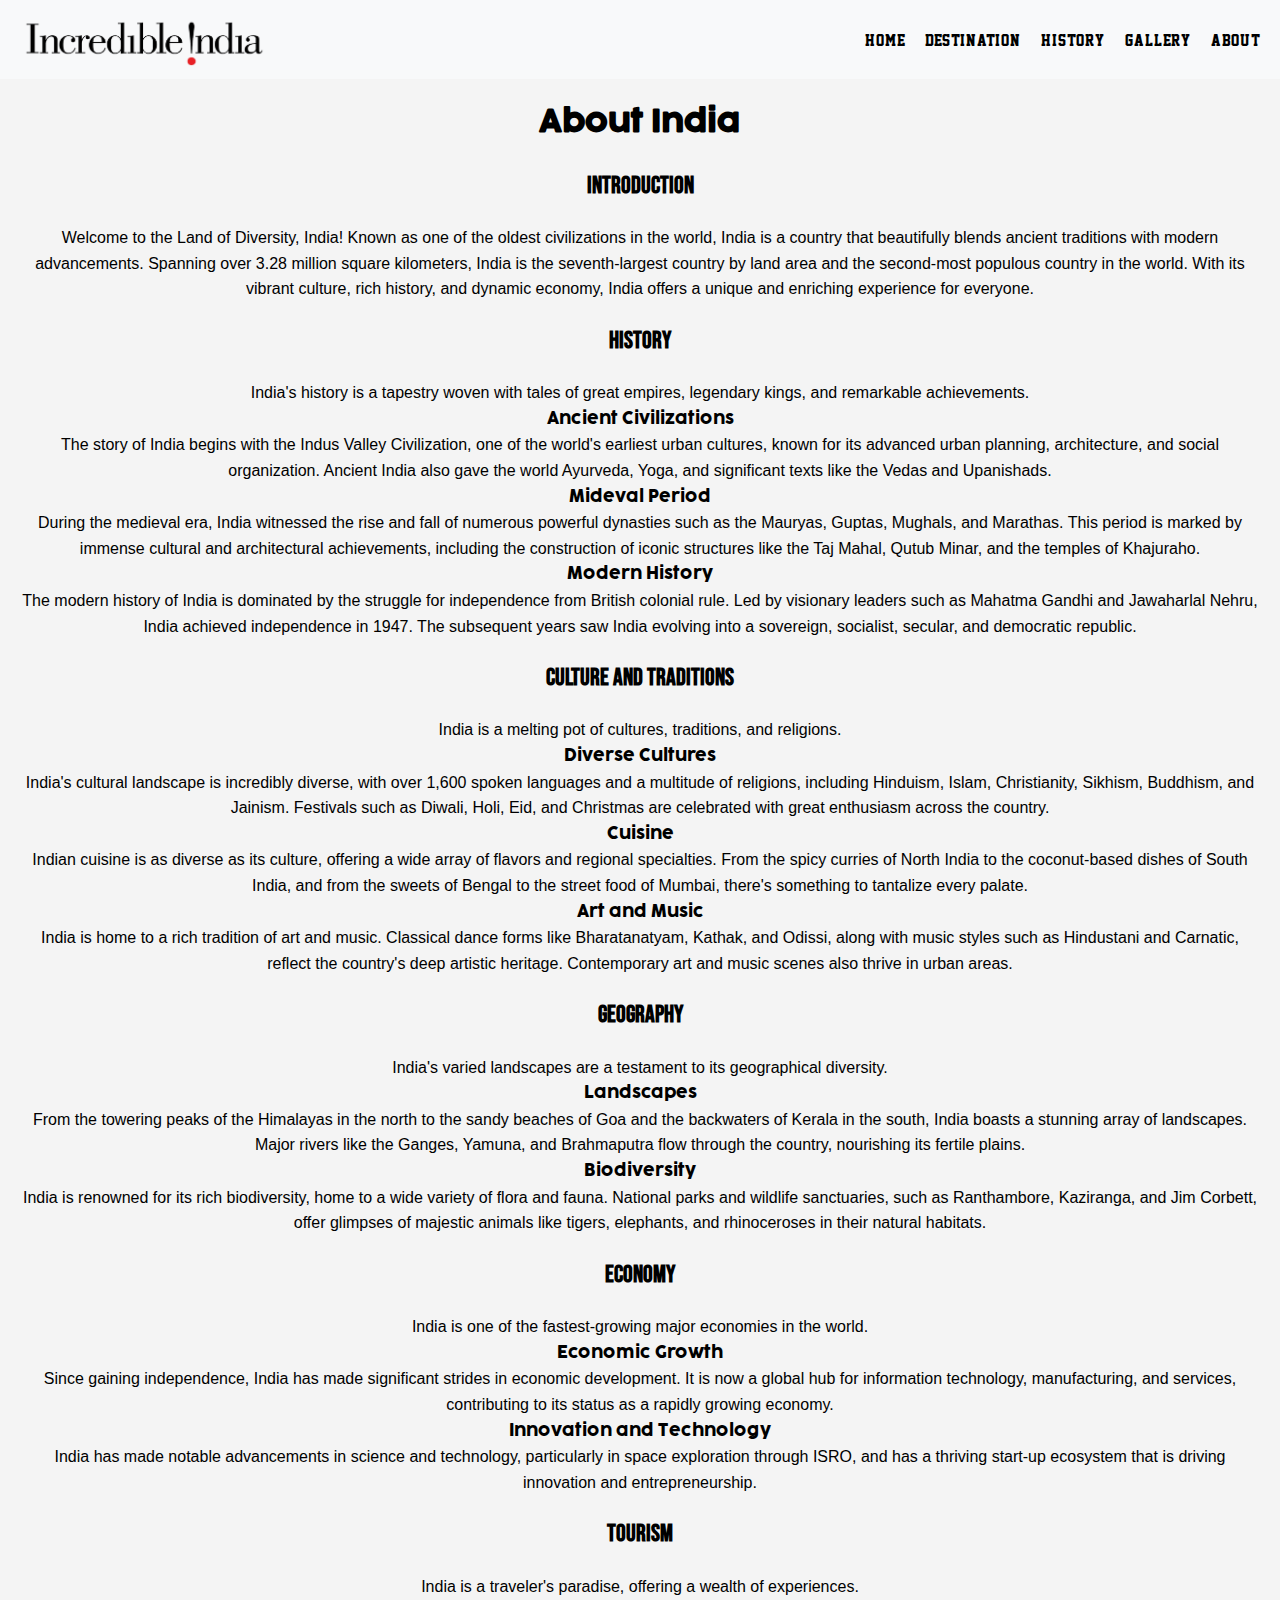
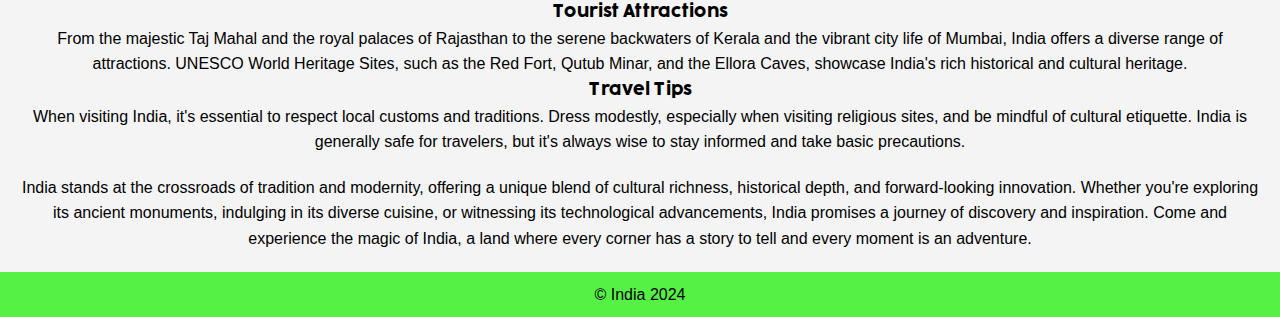
<file: Resit Web/about.html>
<!DOCTYPE html>
<html lang="en">
<head>
    <meta charset="UTF-8">
    <meta name="viewport" content="width=device-width, initial-scale=1.0">
    <title>Document</title>
    <link rel="stylesheet" href="style.css">
</head>
<body>
    <header id="top">
        <div class="header-container">
          <img
            class="fit-picture"
            src="Assets/Screenshot_2024-06-18_104745-removebg-preview.png"
          />
          <nav>
            <ul>
              <li><a href="index.html">Home</a></li>
              <li><a href="destionations.html">Destination</a></li>
              <li><a href="history.html">History</a></li>
              <li><a href="gallery.html">Gallery</a></li>
              <li><a href="about.html">About</a></li>
            </ul>
          </nav>
        </div>
      </header>
    

      <h1 class="aboutIndiaTitle">About India</h1>

      <div class="about_sections">
        <h2 class="titlesInAbout">Introduction</h2>
        <p>  Welcome to the Land of Diversity, India! Known as one of the oldest civilizations in the world, India is a country that beautifully blends ancient traditions with modern advancements. Spanning over 3.28 million square kilometers, India is the seventh-largest country by land area and the second-most populous country in the world. With its vibrant culture, rich history, and dynamic economy, India offers a unique and enriching experience for everyone.</p>
      </div>

      <div class="about_sections">
        <h2 class="titlesInAbout">History</h2>
        <p> India's history is a tapestry woven with tales of great empires, legendary kings, and remarkable achievements.
            <br>
        
            <span class="styled-texts">Ancient Civilizations</span><br> The story of India begins with the Indus Valley Civilization, one of the world's earliest urban cultures, known for its advanced urban planning, architecture, and social organization. Ancient India also gave the world Ayurveda, Yoga, and significant texts like the Vedas and Upanishads. <br>
            
            <span class="styled-texts">Mideval Period</span><br> During the medieval era, India witnessed the rise and fall of numerous powerful dynasties such as the Mauryas, Guptas, Mughals, and Marathas. This period is marked by immense cultural and architectural achievements, including the construction of iconic structures like the Taj Mahal, Qutub Minar, and the temples of Khajuraho. <br>
            
            <span class="styled-texts">Modern History</span><br> The modern history of India is dominated by the struggle for independence from British colonial rule. Led by visionary leaders such as Mahatma Gandhi and Jawaharlal Nehru, India achieved independence in 1947. The subsequent years saw India evolving into a sovereign, socialist, secular, and democratic republic.</p>
      </div>
      <div class="about_sections">
        <h2 class="titlesInAbout">Culture and Traditions</h2>
        <p> India is a melting pot of cultures, traditions, and religions.
            <br>
        
            <span class="styled-texts">Diverse Cultures</span><br> India's cultural landscape is incredibly diverse, with over 1,600 spoken languages and a multitude of religions, including Hinduism, Islam, Christianity, Sikhism, Buddhism, and Jainism. Festivals such as Diwali, Holi, Eid, and Christmas are celebrated with great enthusiasm across the country. <br>
            
            <span class="styled-texts">Cuisine</span><br> Indian cuisine is as diverse as its culture, offering a wide array of flavors and regional specialties. From the spicy curries of North India to the coconut-based dishes of South India, and from the sweets of Bengal to the street food of Mumbai, there's something to tantalize every palate. <br>
            
            <span class="styled-texts">Art and Music</span><br> India is home to a rich tradition of art and music. Classical dance forms like Bharatanatyam, Kathak, and Odissi, along with music styles such as Hindustani and Carnatic, reflect the country's deep artistic heritage. Contemporary art and music scenes also thrive in urban areas.</p>

            
            
      </div>

      <div class="about_sections">
        <h2 class="titlesInAbout">Geography</h2>
        <p> India's varied landscapes are a testament to its geographical diversity.
            <br>
        
            <span class="styled-texts">Landscapes</span><br> From the towering peaks of the Himalayas in the north to the sandy beaches of Goa and the backwaters of Kerala in the south, India boasts a stunning array of landscapes. Major rivers like the Ganges, Yamuna, and Brahmaputra flow through the country, nourishing its fertile plains. <br>
            
            <span class="styled-texts">Biodiversity</span><br>India is renowned for its rich biodiversity, home to a wide variety of flora and fauna. National parks and wildlife sanctuaries, such as Ranthambore, Kaziranga, and Jim Corbett, offer glimpses of majestic animals like tigers, elephants, and rhinoceroses in their natural habitats. <br></p>
  
      </div>

      <div class="about_sections">
        <h2 class="titlesInAbout">Economy</h2>
        <p>  India is one of the fastest-growing major economies in the world.
        
            <br>
        
            <span class="styled-texts">Economic Growth</span><br>Since gaining independence, India has made significant strides in economic development. It is now a global hub for information technology, manufacturing, and services, contributing to its status as a rapidly growing economy. <br>
            
            <span class="styled-texts">Innovation and Technology</span><br>India has made notable advancements in science and technology, particularly in space exploration through ISRO, and has a thriving start-up ecosystem that is driving innovation and entrepreneurship. <br></p>
  
      </div>
      <div class="about_sections">
        <h2 class="titlesInAbout">Tourism</h2>
        <p>  India is a traveler's paradise, offering a wealth of experiences.
        
            <br>
        
            <span class="styled-texts">Tourist Attractions</span><br> From the majestic Taj Mahal and the royal palaces of Rajasthan to the serene backwaters of Kerala and the vibrant city life of Mumbai, India offers a diverse range of attractions. UNESCO World Heritage Sites, such as the Red Fort, Qutub Minar, and the Ellora Caves, showcase India's rich historical and cultural heritage.<br>
            
            <span class="styled-texts">Travel Tips</span><br> When visiting India, it's essential to respect local customs and traditions. Dress modestly, especially when visiting religious sites, and be mindful of cultural etiquette. India is generally safe for travelers, but it's always wise to stay informed and take basic precautions.<br></p>
  
      </div>
      <div class="about_sections">
        <p>  
            India stands at the crossroads of tradition and modernity, offering a unique blend of cultural richness, historical depth, and forward-looking innovation. Whether you're exploring its ancient monuments, indulging in its diverse cuisine, or witnessing its technological advancements, India promises a journey of discovery and inspiration. Come and experience the magic of India, a land where every corner has a story to tell and every moment is an adventure.</p>
  
      </div>
      <footer>
        <p>&copy; India 2024</p>
    </footer>
</body>
</html>
</file>
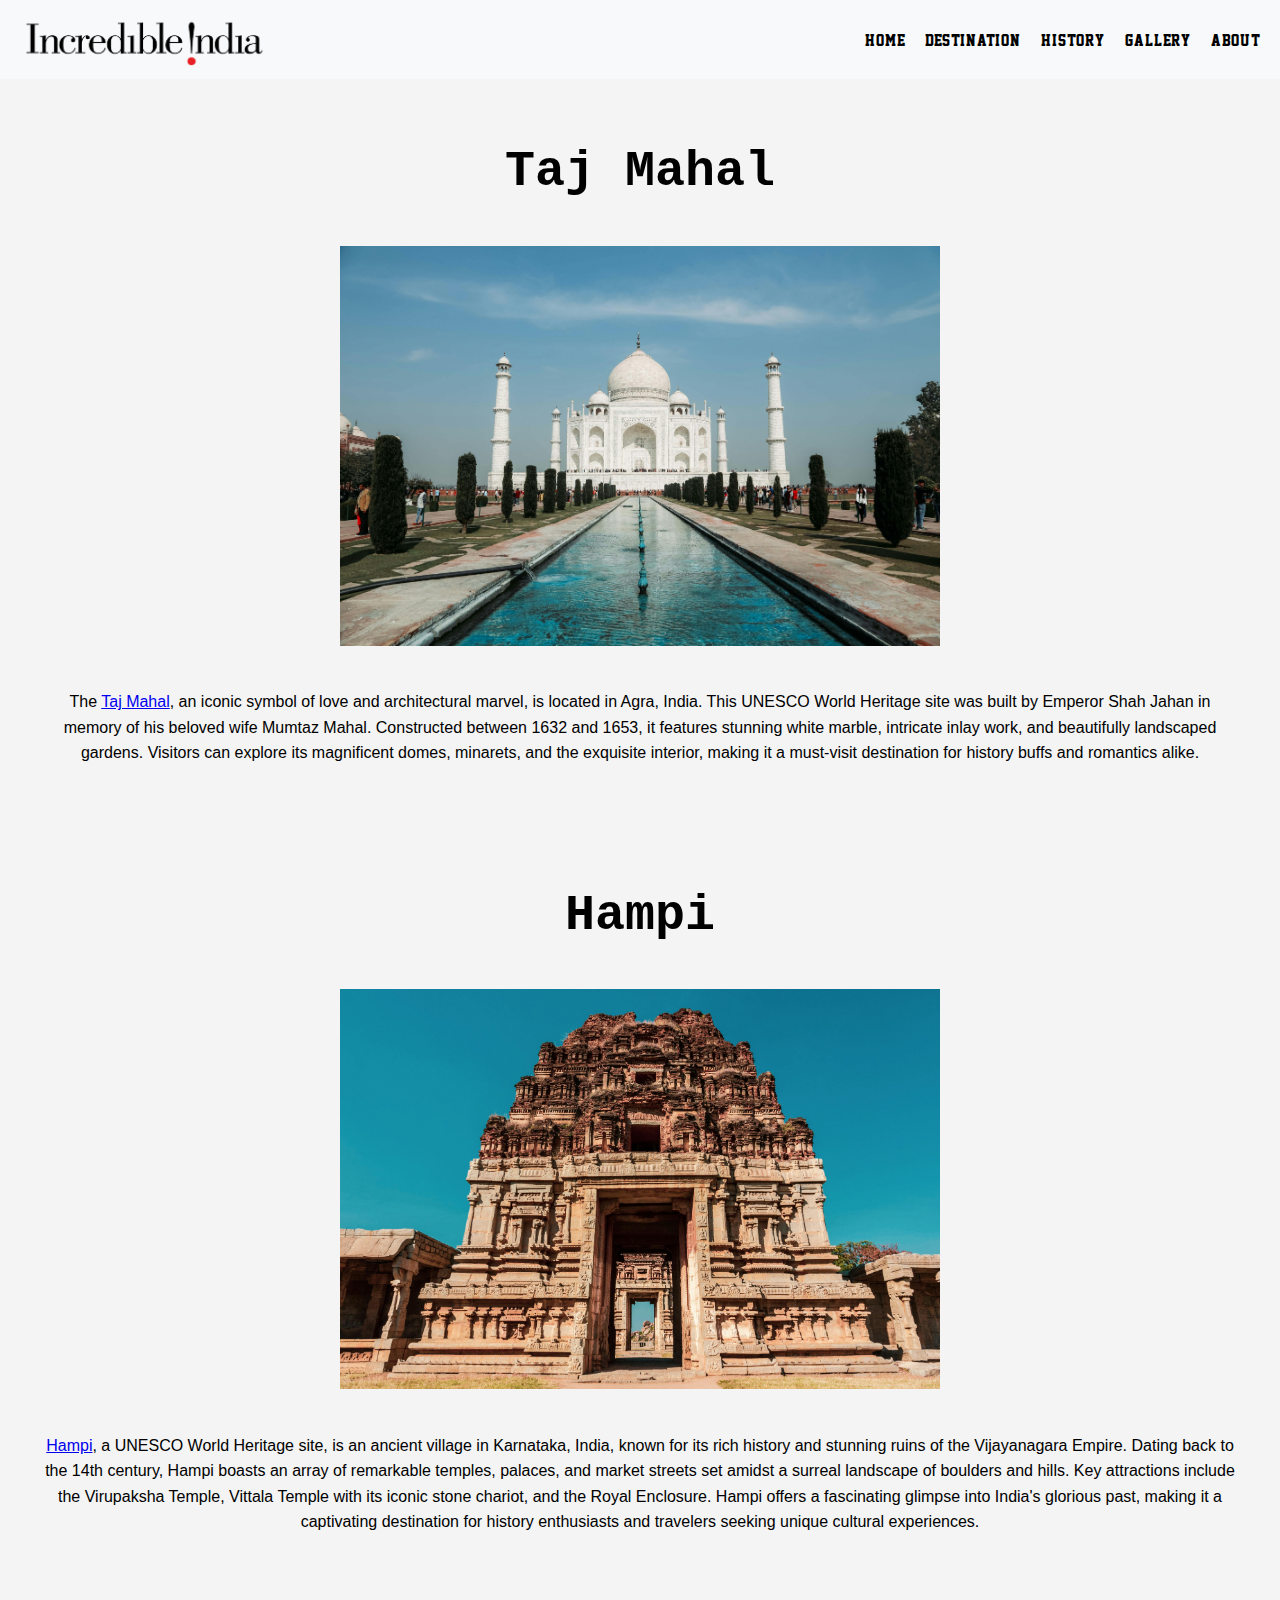
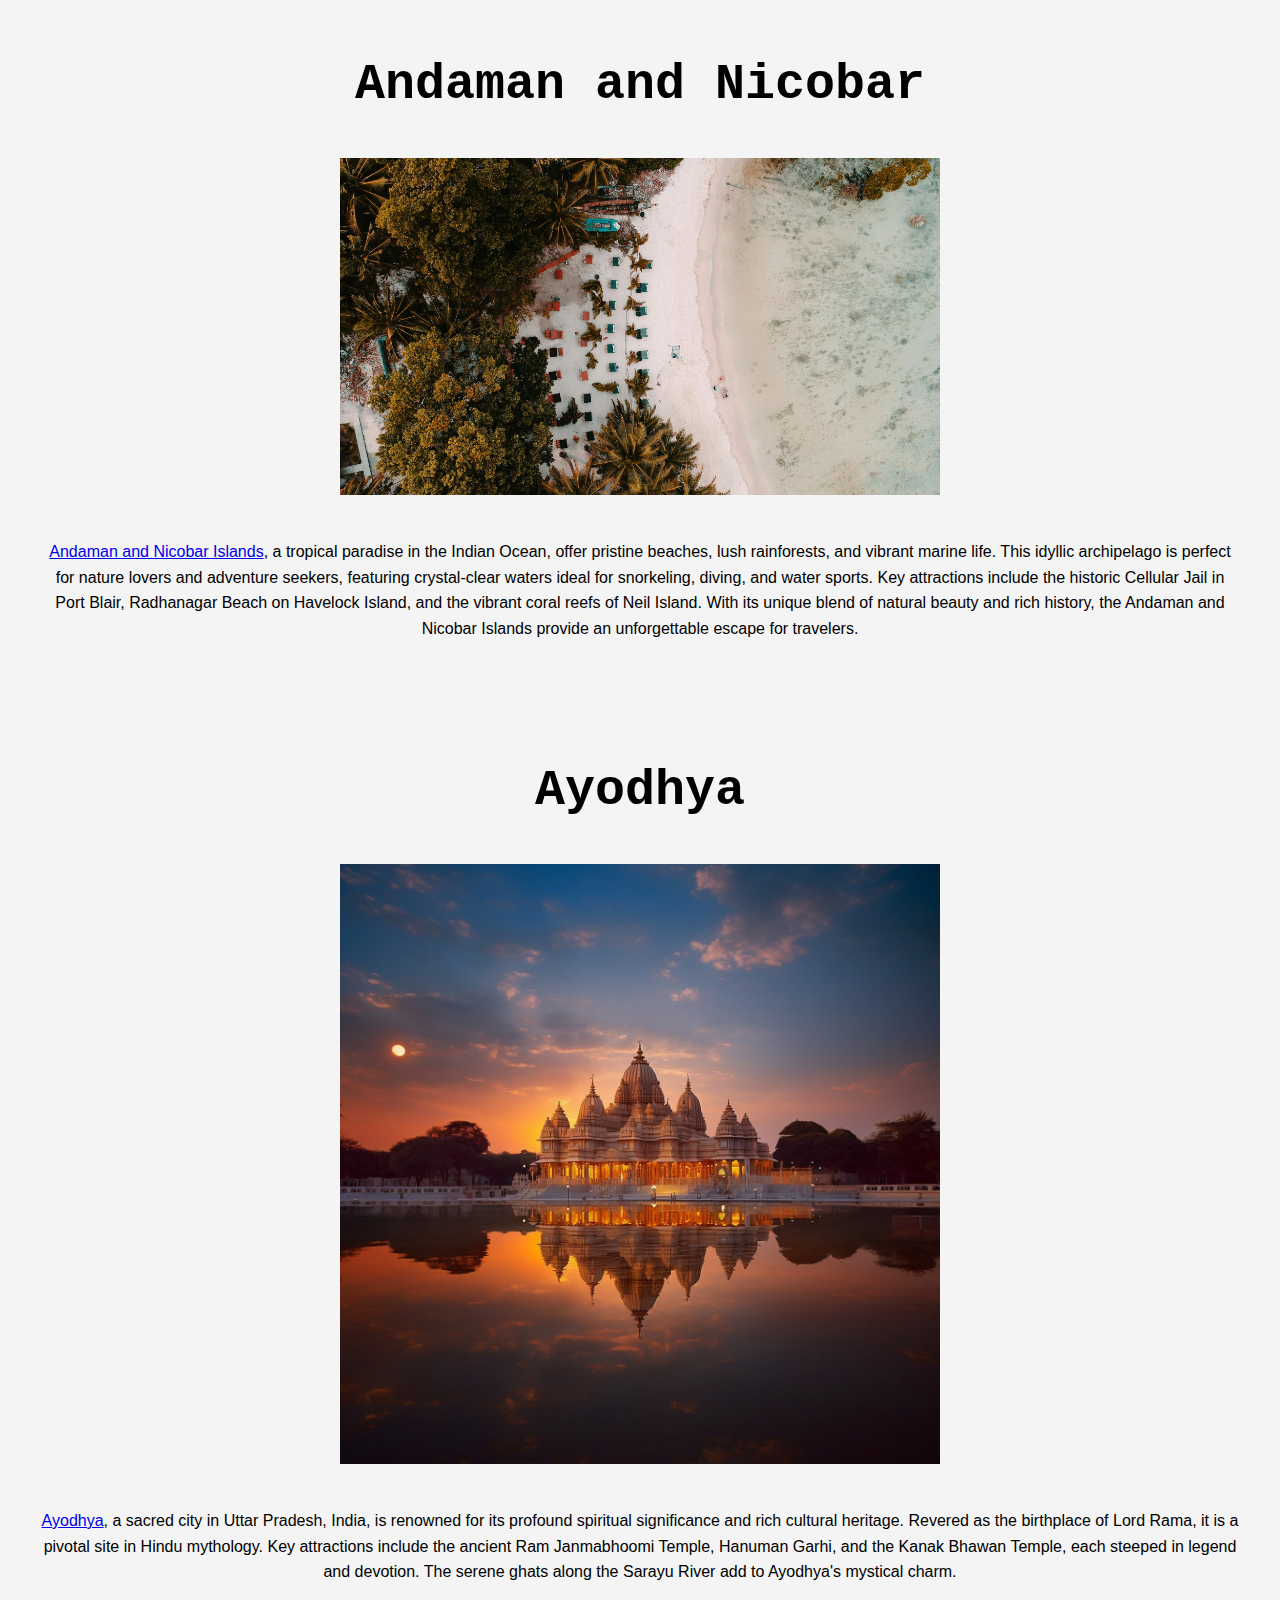
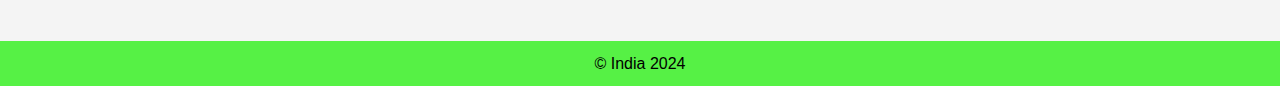
<file: Resit Web/destionations.html>
<!DOCTYPE html>
<html lang="en">
<head>
    <meta charset="UTF-8">
    <meta name="viewport" content="width=device-width, initial-scale=1.0">
    <title>Document</title>
    <link rel="stylesheet" href="style.css">
</head>
<body>
    <header id="top">
        <div class="header-container">
            <img class="fit-picture" src="Assets/Screenshot_2024-06-18_104745-removebg-preview.png"/>
            <nav>
                <ul>
                    <li><a href="index.html">Home</a></li>
                    <li><a href="destionations.html">Destination</a></li>
                    <li><a href="history.html">History</a></li>
                    <li><a href="gallery.html">Gallery</a></li>
                    <li><a href="about.html">About</a></li>
                </ul>
            </nav>
        </div>
    </header>
    <section class="place">
        <h1>Taj Mahal</h1>
        <img src="Assets/Taj Mahal.jpg" alt="Taj Mahal" >
        <p>The <a href="https://en.wikipedia.org/wiki/Taj_Mahal" target="_blank">Taj Mahal</a>, an iconic symbol of love and architectural marvel, is located in Agra, India. This UNESCO World Heritage site was built by Emperor Shah Jahan in memory of his beloved wife Mumtaz Mahal. Constructed between 1632 and 1653, it features stunning white marble, intricate inlay work, and beautifully landscaped gardens. Visitors can explore its magnificent domes, minarets, and the exquisite interior, making it a must-visit destination for history buffs and romantics alike.</p>
    </section>
    <section class="place">
        <h1>Hampi</h1>
        <img src="Assets/Hampi.jpg" alt="Hampi" >
        <p><a href="https://en.wikipedia.org/wiki/Hampi" target="_blank">Hampi</a>, a UNESCO World Heritage site, is an ancient village in Karnataka, India, known for its rich history and stunning ruins of the Vijayanagara Empire. Dating back to the 14th century, Hampi boasts an array of remarkable temples, palaces, and market streets set amidst a surreal landscape of boulders and hills. Key attractions include the Virupaksha Temple, Vittala Temple with its iconic stone chariot, and the Royal Enclosure. Hampi offers a fascinating glimpse into India's glorious past, making it a captivating destination for history enthusiasts and travelers seeking unique cultural experiences.</p>
    </section>
    <section class="place">
        <h1>Andaman and Nicobar</h1>
        <img src="Assets/Andaman&Nicobar.jpg" alt="Andaman and Nicobar" >
        <p><a href="https://en.wikipedia.org/wiki/Andaman_and_Nicobar_Islands" target="_blank">Andaman and Nicobar Islands</a>, a tropical paradise in the Indian Ocean, offer pristine beaches, lush rainforests, and vibrant marine life. This idyllic archipelago is perfect for nature lovers and adventure seekers, featuring crystal-clear waters ideal for snorkeling, diving, and water sports. Key attractions include the historic Cellular Jail in Port Blair, Radhanagar Beach on Havelock Island, and the vibrant coral reefs of Neil Island. With its unique blend of natural beauty and rich history, the Andaman and Nicobar Islands provide an unforgettable escape for travelers.</p>
    </section>
    
    <section class="place">
        <h1>Ayodhya</h1>
        <img src="Assets/Ayodhya.jpg" alt="Ayodhya" >
        <p><span><a href="https://en.wikipedia.org/wiki/Ayodhya">Ayodhya</a></span>, a sacred city in Uttar Pradesh, India, is renowned for its profound spiritual significance and rich cultural heritage. Revered as the birthplace of Lord Rama, it is a pivotal site in Hindu mythology. Key attractions include the ancient Ram Janmabhoomi Temple, Hanuman Garhi, and the Kanak Bhawan Temple, each steeped in legend and devotion. The serene ghats along the Sarayu River add to Ayodhya's mystical charm.</p>
    </section>
    <footer>
        <p>&copy; India 2024</p>
    </footer>
    
</body>
</html>


<!-- Taj Mahal Img : https://www.pexels.com/photo/taj-mahal-under-blue-sky-3881104/ -->
<!-- Hampi Img: https://www.pexels.com/photo/brown-concrete-building-under-the-blue-sky-3936815/ -->
 <!-- Andaman&Nicobar Img :https://www.pexels.com/photo/aerial-view-of-seashore-2403207/ -->
  <!-- Ayodhya Img : https://pixabay.com/illustrations/ai-generated-ayodhya-temple-hindu-8213147/ -->
</file>
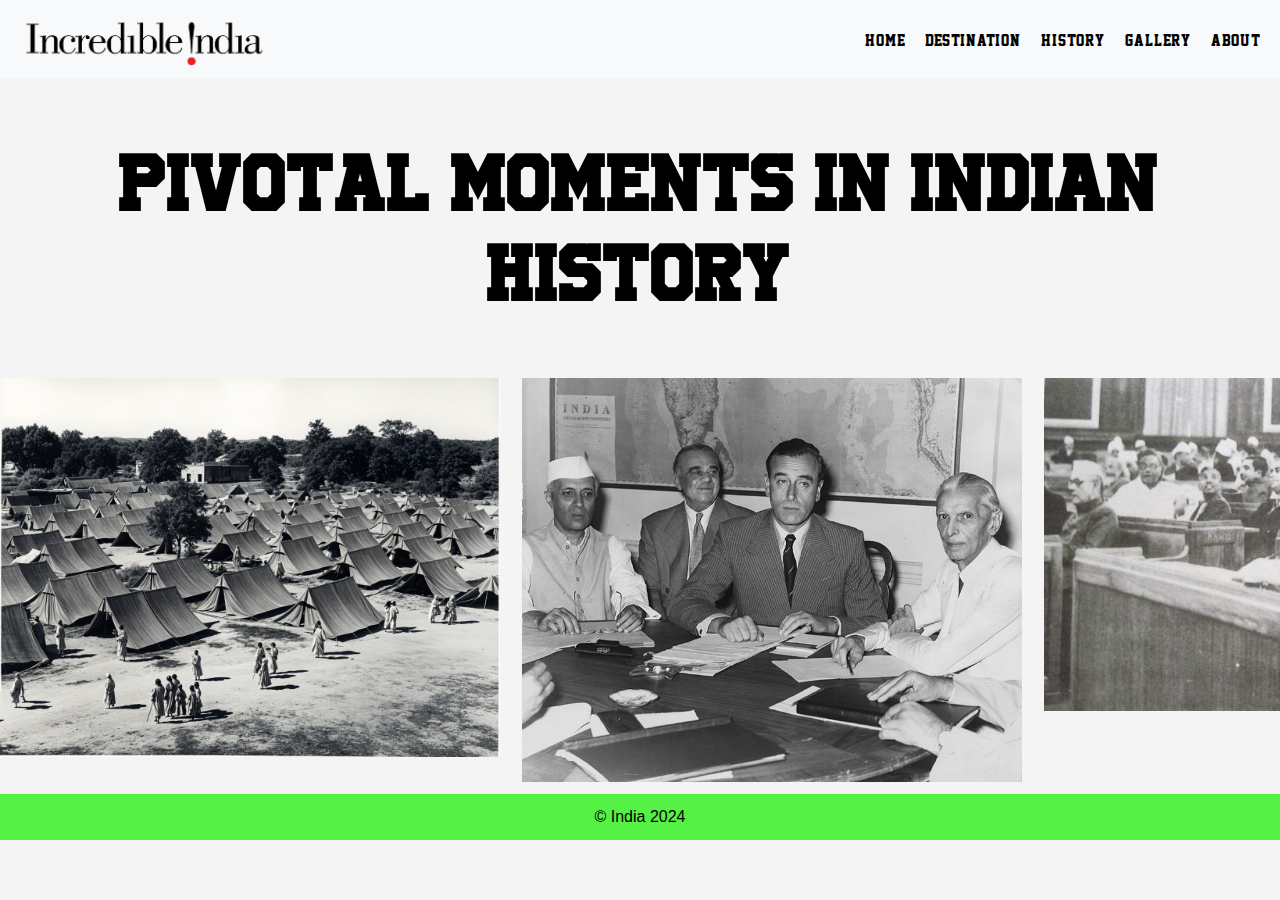
<file: Resit Web/history.html>
<!DOCTYPE html>
<html lang="en">
<head>
    <meta charset="UTF-8">
    <meta name="viewport" content="width=device-width, initial-scale=1.0">
    <title>Document</title>
    <link rel="stylesheet" href="style.css">
    
</head>
<body>
    <header id="top">
        <div class="header-container">
            <img class="fit-picture" src="Assets/Screenshot_2024-06-18_104745-removebg-preview.png"/>
            <nav>
                <ul>
                    <li><a href="index.html">Home</a></li>
                    <li><a href="destionations.html">Destination</a></li>
                    <li><a href="history.html">History</a></li>
                    <li><a href="gallery.html">Gallery</a></li>
                    <li><a href="about.html">About</a></li>
                </ul>
            </nav>
        </div>
    </header>

    <div class="historyHead">
        <h1>Pivotal Moments in Indian History</h1>
    </div>
    
    <div class="scroll-container">
        <div class="gridscroll">
          <div class="image-container">
            <img src="Assets/Partition.jpg" alt="Image 1"/>
            <div class="overlay">
                <h1>Partition (1947)</h1>
                <p>The partition of British India into India and Pakistan on August 15, 1947, led to massive migrations and communal violence. It marked the end of British colonial rule and the beginning of independence for the two new nations, creating a legacy of complex political and social challenges.</p>
            </div>
          </div>
          <div class="image-container">
            <img src="Assets/MidnightSigning.jpg" alt="Image 2"/>
            <div class="overlay">
                <h1>The Independence (1947)</h1>
                <p>At midnight on August 15, 1947, India became an independent nation, ending nearly 200 years of British rule. Jawaharlal Nehru, the first Prime Minister, delivered his famous "Tryst with Destiny" speech, marking the dawn of a new era for the nation.</p>
            </div>
          </div>
          <div class="image-container">
            <img src="Assets/ConstitutionFormation.jpg" alt="Image 3"/>
            <div class="overlay">   <h1>Constitution Formation (1950)</h1>
                <p>On January 26, 1950, India adopted its Constitution, drafted under the leadership of Dr. B.R. Ambedkar. The Constitution established India as a sovereign, socialist, secular, and democratic republic, laying the foundation for its legal and political framework and ensuring fundamental rights for all citizens.</p></div>
          </div>
          <div class="image-container">
            <img src="Assets/NationalEmergency.jpg" alt="Image 3"/>
            <div class="overlay">   <h1>National Emergency </h1>
                <p>Prime Minister Indira Gandhi declared a state of emergency from 1975 to 1977, citing internal security threats. The period saw the suspension of civil liberties, press censorship, and mass political arrests, leading to widespread criticism and a significant impact on India's democratic processesp></div>
          </div>
          <div class="image-container">
            <img src="Assets/GreenRevolution.jpg" alt="Image 3"/>
            <div class="overlay">   <h1>The Green Revolution</h1>
                <p>The Green Revolution in India introduced high-yield crop varieties, advanced farming techniques, and improved irrigation, leading to a significant increase in food production. Spearheaded by M.S. Swaminathan, this movement helped transform India from a food-deficient to a self-sufficient nation in agriculture.</p></div>
          </div>
        </div>
      </div>
      <footer>
        <p>&copy; India 2024</p>
    </footer>
      
      <script src="script.js"></script>

</body>
</html>
</file>
<file: Resit Web/style.css>
/* General Styles */
@font-face {
    font-family: "Academic";
    src: url("Assets/Academic M54.ttf");
}

body { 
    font-family: Arial, sans-serif;
    line-height: 1.6;
    margin: 0;
    padding: 0;
    background-color: #f4f4f4;
    color:rgb(0, 0, 0);
}

/* Header Styles */

.header-container {
    display: flex;
    align-items: center;
    justify-content: space-between;
    padding: 10px 20px;
    background-color: #f8f9fa;
}

header h1 {
    margin: 0;
    font-size: 2em;
}

nav ul {
    list-style: none;
    display: flex;
    gap: 20px;
    margin: 0;
    padding: 0;
    font-family: 'Academic';
}

nav ul li {
    display: inline;
}

nav ul li a {
    text-decoration: none;
    color: #000;
    /* font-weight: bold; */
    transition: font-size 0.3s ease-in-out; 
}


nav ul li a:hover {
    /* text-decoration: underline; */
    font-size: 1.2em;
}

/* Video Styles */
video {
    display: block;
    margin: 20px auto;
    max-width: 100%;
    height: auto;
}

/* Paragraph Styles */
p.intro {
    max-width: 800px;
    margin: 20px auto;
    padding: 10px;
    background: #fff;
    border-radius: 8px;
    box-shadow: 0 0 10px rgba(0, 0, 0, 0.1);
    line-height: 1.8;
    text-align: center;
}
.fit-picture {
    width: 250px;
  }

/* Footer Styles */
footer {
    background: #56f145;
    color: #000000;
    text-align: center;
    padding: 10px 0;

    bottom: 0;
    width: 100%;
}

footer p {
    margin: 0;
}

/*------------------------Destinations Page-------------------------------*/
.place {
    align-items: center;
    justify-content: space-between;
    text-align: center;
    padding: 20px;
}

.place h1 {
    font-size: 50px;
    font-family: monospace;
}

.place img {
    max-width: 600px;
    height: auto;
    transition: max-width 0.5s ease-in-out; 
}

.place img:hover
{
    max-width: 700px;
    height: auto;
}

.place p {
    padding: 20px;
}


/* Histoy Page---------------------------------------------- */

@font-face {
    font-family: "University";
    src: url("Assets/University.otf");
}

.historyHead{
    font-family: 'University';
    font-size: 28px;
    align-items: center;
    justify-content: space-between;
    text-align: center;
    padding: 20px;
    
}

 /* Horizontal Scroll div animations--------------------------------- */

 /* https://codepen.io/adityajanuardi/pen/YzydaVj */
 .scroll-container {
    overflow-x:auto;
    overflow-y: hidden;
    
    padding: 5px 0;
    height: 100%;
  }
  
  .gridscroll {
    display: flex;
    animation: marquee 10s linear infinite;
  }
  
  .gridscroll img {
    margin-right: 22px;
    transition: filter 0.3s ease;
    height: auto;
    max-width: 500px;
  }
  
  .image-container {
    position: relative;
  }
  
  .overlay {
    position: absolute;
    top: 0;
    bottom: 0;
    left: 0;
    right: 0;
    opacity: 0;
    margin-right: 22px;
    transition: opacity 0.3s ease;
    background-color: rgba(0, 0, 0, 0.5);
    color: white;
    font-family: 'Academic';
    /* display: flex; */
    justify-content: center;
    align-items: center;
    text-align: center;
    border-radius: 7px;
  }
  
  .image-container:hover img {
    filter: blur(2px);
  }
  
  .image-container:hover .overlay {
    opacity: 1;
  }
  @keyframes marquee {
  0% { transform: translateX(0); }
  100% { transform: translateX(-50%); }
}
  
    /* Horizontal Scroll div animations--------------------------------- */
    

    /* Gallery Page ------------------------------------------------------------ */

    @keyframes appear
    {
        from{
            opacity: 0;
            scale: 0.5;

        }
        to
        {
            opacity: 1;
            scale: 1;
        }
    }

    .infinityScroll{
        display: flex;
        flex-wrap: wrap;
        align-items: center;
        justify-content: space-evenly;
        padding: 30px;
        
    } 
     .scrollBlocks img{
        height: auto;
        display: block;
        max-width: 300px;
        margin-bottom: 20px;
        /* margin-top: 20px; */
        animation:  appear 3s linear;
        animation-timeline: view();
        animation-range: entry 0 cover 30%;
       
    }
    .scrollBlocks video{
        height: auto;
        display: block;
        max-width: 300px;
        margin-bottom: 20px;
        /* margin-top: 20px; */
        animation:  appear 3s linear;
        animation-timeline: view();
        animation-range: entry 0 cover 30%;
       
    }

    /* ------------------------------------------------------------- */

    /* About Page---------------------------------------------------------- */
    @font-face {
        font-family: "Cocogoose";
        src: url("Assets/Cocogoose-Pro-Regular-trial.ttf");
    }
    @font-face {
        font-family: "Bebas";
        src: url("Assets/BebasNeue-Regular.ttf");
    }
    @keyframes slide-in
    {
        from{
            opacity: 0;
            transform: translateX(-100px);

        }
        to
        {
            opacity: 1;
            transform: translateX(0px);
        }
    }

    .aboutIndiaTitle
    {
        font-family: "Cocogoose";
        font-size: 30px;
        display: block;
        align-items: center;
        text-align: center;
    }
    .about_sections{
        display: block;
        align-items: center;
        text-align: center;
        margin-left: 20px;
        margin-right: 20px;
        margin-top: 20px;
        margin-bottom: 20px;
        animation:  slide-in 3s linear;
        animation-timeline: view();
        animation-range: entry 0 cover 30%;
    }
    .titlesInAbout{
        font-family: "Bebas";
        display: block;
        align-items: center;
        text-align: center;
    }

    .styled-texts{
        font-family: "Cocogoose";
    }
</file>
